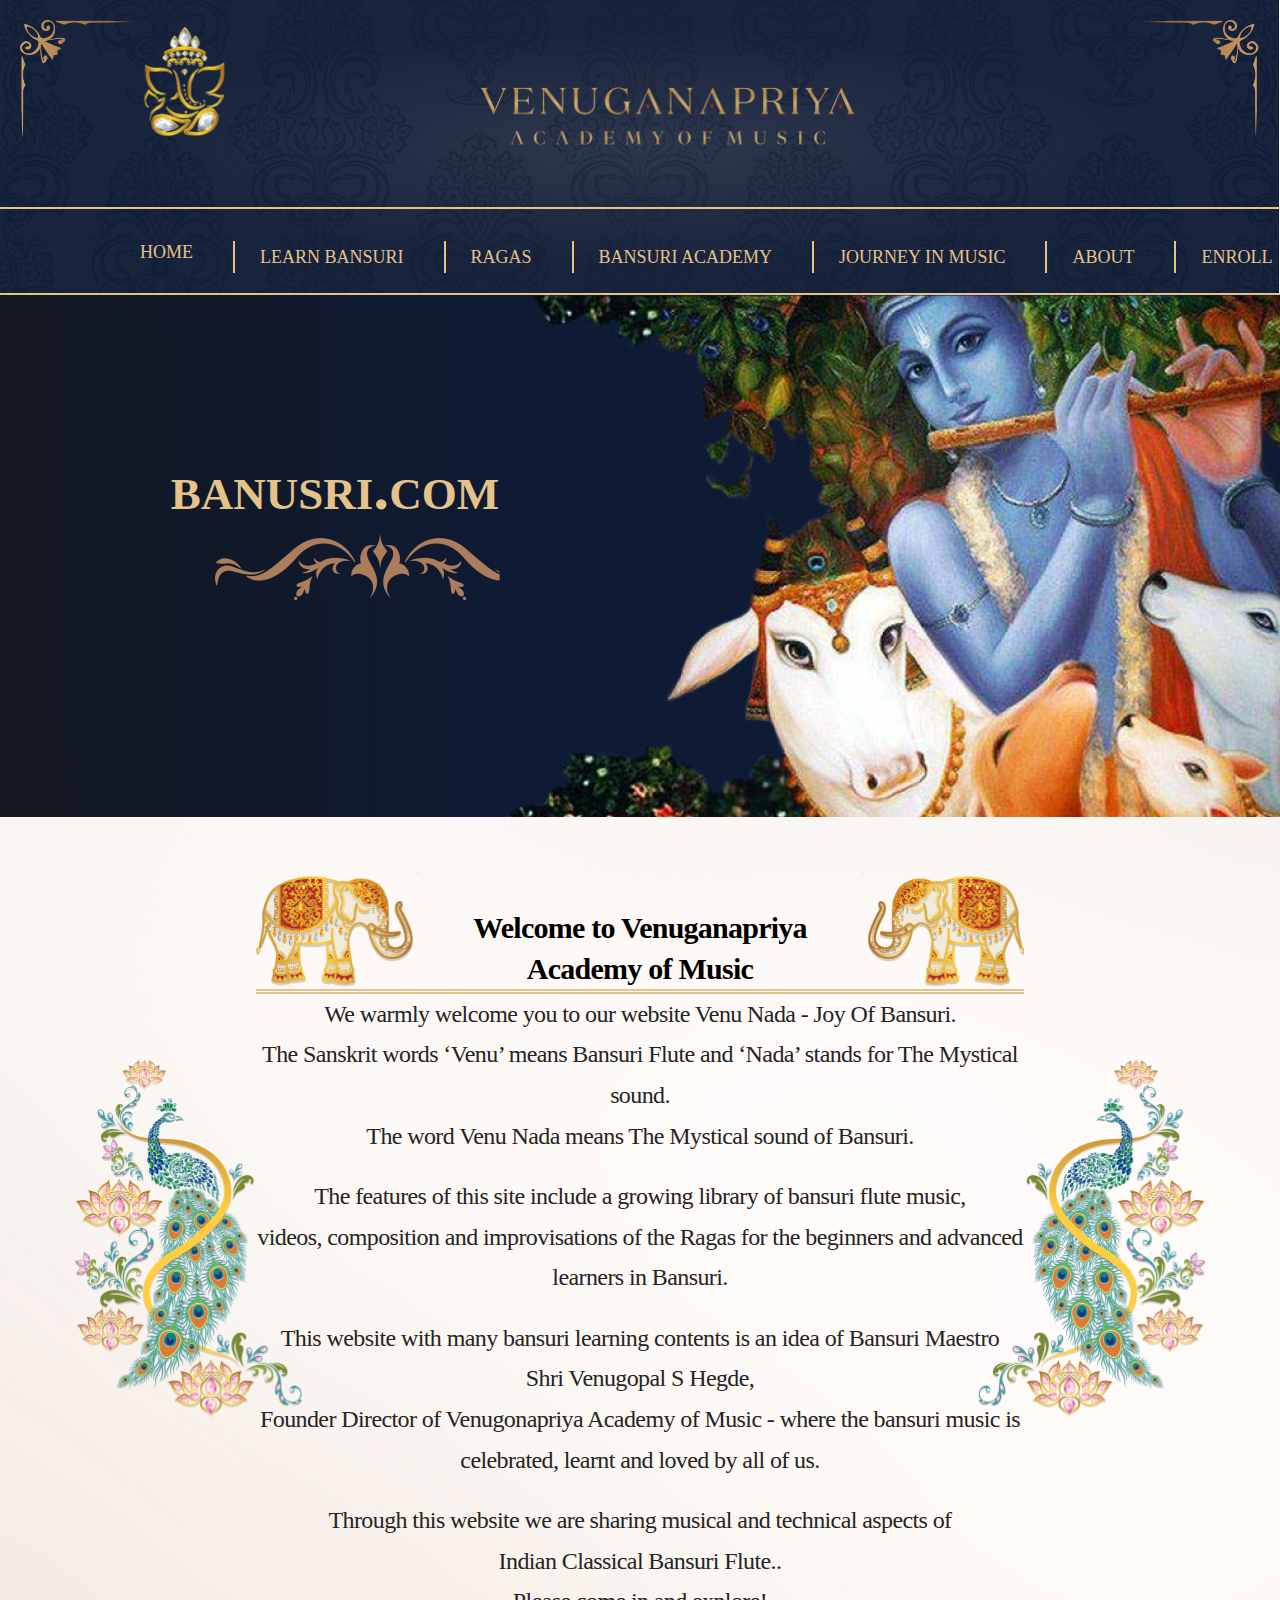
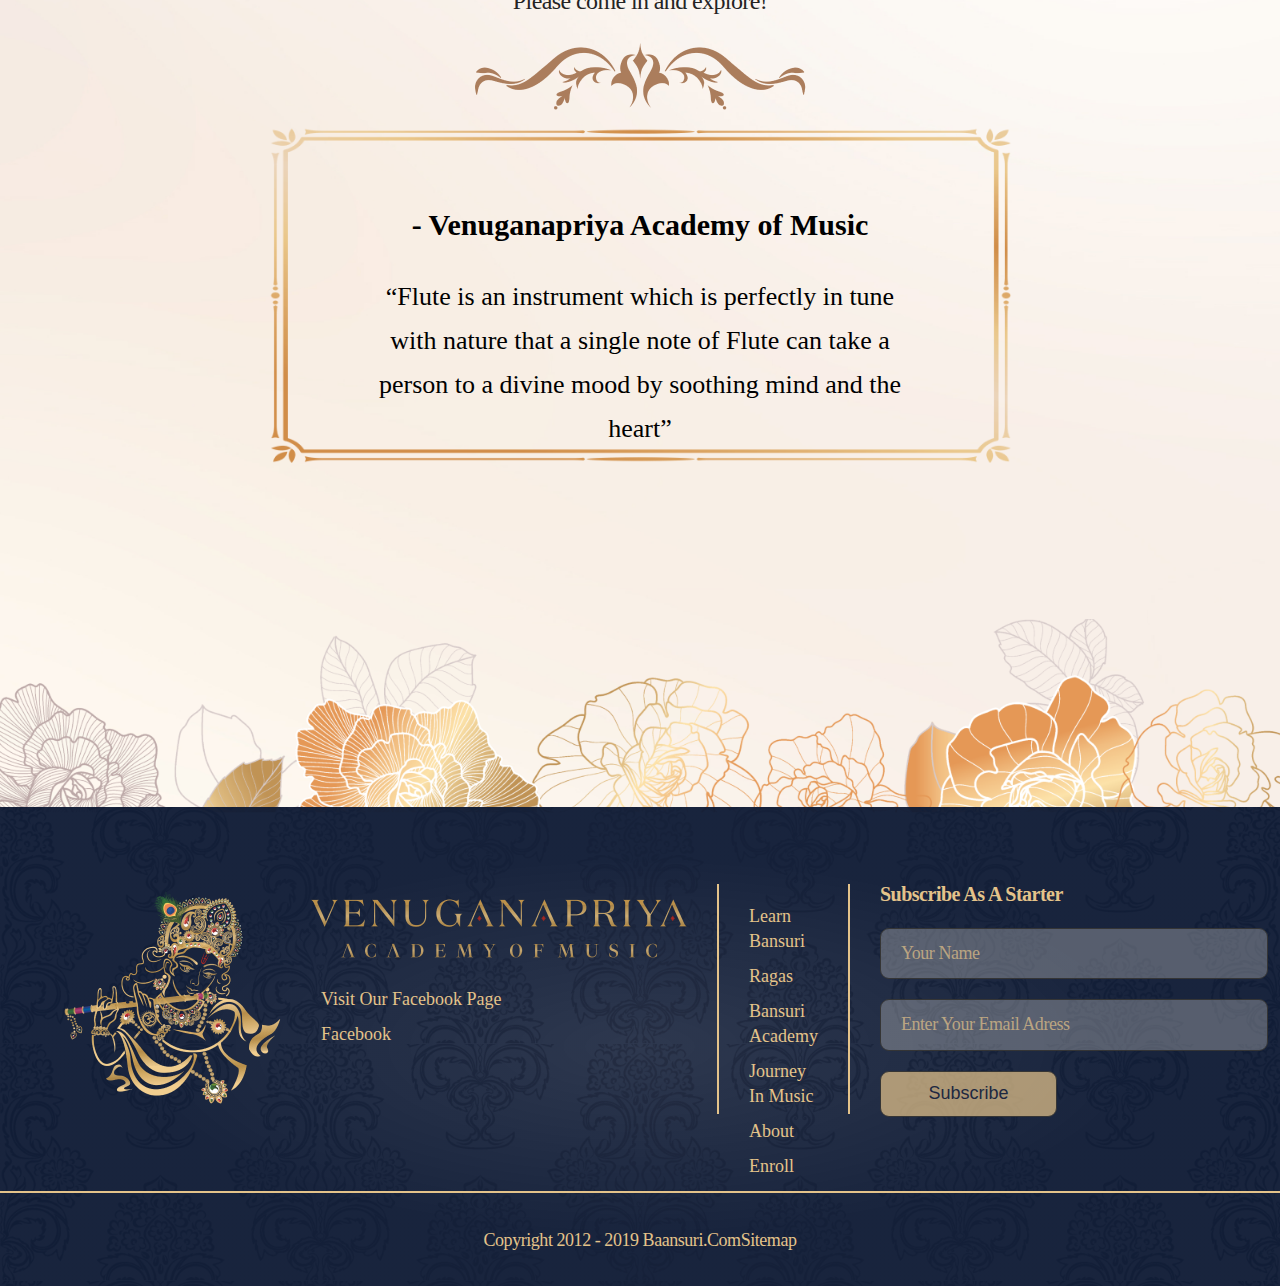
<file: index.html>
<!DOCTYPE html>
<html lang="en">

<head>
    <meta charset="UTF-8">
    <meta http-equiv="X-UA-Compatible" content="IE=edge">
    <meta name="viewport" content="width=device-width, initial-scale=1.0">
    <title>Document</title>
    <link rel="stylesheet" href="https://cdnjs.cloudflare.com/ajax/libs/font-awesome/6.2.1/css/all.min.css" integrity="sha512-MV7K8+y+gLIBoVD59lQIYicR65iaqukzvf/nwasF0nqhPay5w/9lJmVM2hMDcnK1OnMGCdVK+iQrJ7lzPJQd1w==" crossorigin="anonymous" referrerpolicy="no-referrer"
    />
    <link rel="stylesheet" href="./css/style.css">
</head>
<body>
    <div class="container">

        <div class="flex-p">
            <div class="uzor-1">
                <img src="./image/78831217368c2551b7177da69cc1a4d9.png" width="115.63px" ; height="116.25px" alt="">
            </div>
            <div class="removebg">
                <img src="./image/image_1-removebg-preview 1.png" alt="" width="115.01px" ; height="133.22px">
            </div>

            <div class="uzor-2">
                <img src="./image/78831217368c2551b7177da69cc1a4d9.png" width="115.63px" ; height="116.25px" alt="">
            </div>
        </div>
        <div class="logo-2">
            <img src="./image/logo 2.png" alt="" width="375.58px" height="58.13px">
        </div>
        <div class="line-i"></div>

        <div class="navbar">
            <ul>

                <li><a class="home-main" href="">home</a></li>
                <li><a href="">learn bansuri</a></li>
                <li><a href="">ragas</a></li>
                <li><a href="">BANSURI ACADEMY</a></li>
                <li><a href="">journey in music</a></li>
                <li><a href="">About</a></li>
                <li><a href="">enroll</a></li>
                <li>
                    <a class="search-1" href="">
                        <img src="./image/search 1.png" alt="">
                    </a>
                </li>
            </ul>
        </div>
        <div class="line-ii"></div>
    </div>
    <div class="main-contain">

        <div class="bansuri">
            <h1>banusri.com</h1>
            <div class="bansuri-img">
                <img src="./image/uzor 3.png" alt="">
            </div>
        </div>
        <div class="sub-contain-image">
            <img src="./image/Krishna-Bansuri-phs 1.png" alt="">
        </div>
    </div>
    <div class="sub-contain">
        <div class="venuganpriya">
            <p>Welcome to Venuganapriya Academy of Music</p>
        </div>
        <div class="paragraph">
            <div class="p-bottom">
                <p>We warmly welcome you to our website Venu Nada - Joy Of Bansuri.</p>
                <p>The Sanskrit words ‘Venu’ means Bansuri Flute and ‘Nada’ stands for The Mystical sound.</p>
                <p> The word Venu Nada means The Mystical sound of Bansuri.</p>
            </div>
            <div class="p-bottom">
                <p>The features of this site include a growing library of bansuri flute music,</p>
                <p> videos, composition and improvisations of the Ragas for the beginners and advanced </p>
                <p>learners in Bansuri.</p>
            </div>
            <div class="p-bottom">
                <p>This website with many bansuri learning contents is an idea of Bansuri Maestro</p>
                <p>Shri Venugopal S Hegde,</p>
                <p>Founder Director of Venugonapriya Academy of Music - where the bansuri music is</p>
                <p>celebrated, learnt and loved by all of us.</p>
            </div>
            <div class="p-bottom">
                <p>Through this website we are sharing musical and technical aspects of</p>
                <p> Indian Classical Bansuri Flute.. </p>
                <p>Please come in and explore!</p>
            </div>
            <div class="uzor-1-1">
                <img src="./image/uzor 1.png" alt="">
            </div>
        </div>
        <div class="fram-i">
            <div class="fram-i-h3">
                <h3>- Venuganapriya Academy of Music</h3>
                <p>“Flute is an instrument which is perfectly in tune with nature that a single note of Flute can take a person to a divine mood by soothing mind and the heart”</p>
            </div>
        </div>
        <div class="flower-img">

        </div>
    </div>
    <div class="footer">
        <div class="sub-footer">
            <div class="logoimg-img">
                <img class="logoimg" src="./image/logoimge 1.png" alt="">
            </div>
            <div class="logo-img-ii">
                <img src="./image/logo 2.png" alt="">
                <p> Visit Our Facebook Page</p>

                <p class="Facebook">
                    <i class="fa-brands fa-facebook"></i> Facebook
                </p>
            </div>
            <div class="footer-list">
                <ul>
                    <li>
                        <a href="">learn bansuri</a>
                    </li>
                    <li>
                        <a href="">ragas</a>
                    </li>
                    <li>
                        <a href="">Bansuri Academy</a>
                    </li>
                    <li>
                        <a href="">Journey in Music</a>
                    </li>
                    <li>
                        <a href="">About</a>
                    </li>
                    <li>
                        <a href="">Enroll</a>
                    </li>
                </ul>
            </div>
            <form>
                <h3 class="Subscribe">Subscribe as a starter</h3>

                <input type="text" placeholder="Your Name">
                <input type="text" placeholder="Enter Your Email Adress">
                <button>Subscribe</button>
            </form>
        </div>
        <div class="last-footer">
            <p>Copyright 2012 - 2019 Baansuri.comSitemap</p>
        </div>
    </div>
</body>

</html>
</file>
<file: css/style.css>
* {
    margin: 0;
    padding: 0;
}

.container {
    height: 295.05px;
    width: 99.9%;
    position: relative;
    background: radial-gradient(39.27% 39.27% at 50% 50%, rgba(15, 27, 53, 0.87) 0%, rgba(15, 27, 53, 0.96) 100%), url(../image/shutterstock_pattern\ 2.png);
    background-size: contain;
}

.flex-p {
    display: flex;
    padding: 20px;
}

.uzor-1 {
    width: 8.33333333%;
}

.removebg {
    width: 8.33333333%;
}

.logo-2 {
    position: relative;
    width: 25%;
    margin: 50px auto;
    top: -140px;
}

.uzor-2 {
    width: 90%;
    transform: matrix(-1, 0, 0, 1, 0, 0);
}


/* .uzor-1 {
    position: absolute;
    width: 115.63px;
    height: 116.25px;
    left: 24.31px;
    top: 24.85px;
}


.uzor-2 {
    position: absolute;
    width: 115.63px;
    height: 116.25px;
    left: 1380.68px;
    top: 24.97px;
    transform: matrix(-1, 0, 0, 1, 0, 0);
}


.removebg {
    position: absolute;
    width: 105.01px;
    height: 133.22px;
    left: 117.49px;
    top: 40.06px;
}


.logo-2 {
    position: absolute;
    width: 375.58px;
    height: 58.13px;
    left: 579.21px;
    top: 45.46px;
} */

.line-i {
    position: absolute;
    width: 100%;
    height: 0px;
    left: 0px;
    top: 206.97px;
    border: 1px solid #E4C38A;
}

.line-ii {
    position: absolute;
    width: 100%;
    height: 0px;
    left: 0px;
    top: 293.07px;
    border: 1px solid #E4C38A;
}

.navbar {
    width: 100%;
}

.navbar ul {
    display: flex;
    flex-direction: row;
    align-items: flex-start;
    padding: 0px;
    gap: 40px;
    position: absolute;
    width: 1250.01px;
    height: 25.14px;
    left: 140px;
    top: 240.66px;
}

.navbar ul li {
    list-style: none;
}

.navbar ul li a {
    text-decoration: none;
    font-family: 'Montserrat';
    font-style: normal;
    font-weight: 400;
    font-size: 18px;
    line-height: 22px;
    text-transform: uppercase;
    color: #E4C38A;
}

.navbar ul li a:not(.search-1):hover {
    border-bottom: 2px solid #E4C38A;
}

.navbar ul li:not(:first-child) {
    border-left: 2px solid #E4C38A;
    padding: 5px 0px 5px 25px;
}

.main-contain {
    position: relative;
    width: 100%;
    height: 521.86px;
    left: 0px;
    top: 0.0px;
    background: linear-gradient(89.53deg, rgba(0, 5, 15, 0.93) 0.46%, #0F1B35 40.9%);
    display: flex;
}

.bansuri {
    width: 40%;
    margin: 0 auto;
}

.bansuri h1 {
    text-align: right;
    font-family: 'Playfair Display';
    font-style: normal;
    font-weight: 700;
    font-size: 64px;
    line-height: 85px;
    color: #E4C38A;
    font-variant: small-caps;
    margin: 30% 0px 0px 0px;
    height: 15%;
}

.bansuri-img {
    float: right;
    width: 55%;
    margin: 0 auto;
    padding: 10px;
}

.sub-contain-image {
    width: 61%;
}

.sub-contain {
    background: url(../image/shutterstock_251360713\ 1.png);
    background-size: cover;
    /* border: 1px solid black; */
    width: 100%;
    height: 1410.5px;
    position: relative;
    left: 0px;
    top: 0px;
    padding: 90px 0px;
}

.venuganpriya p {
    font-family: 'Open Sans';
    font-style: normal;
    font-weight: 700;
    font-size: 30px;
    line-height: 41px;
    text-align: center;
    letter-spacing: -0.025em;
    width: 50%;
    margin: 0 auto;
}

.venuganpriya {
    width: 60%;
    margin: 0 auto;
    border-bottom: 5px double #E4C38A;
    position: relative;
}

.venuganpriya::after {
    content: "";
    position: absolute;
    background: url(../image/slon\ 1.png);
    background-repeat: no-repeat;
    width: 163.43px;
    height: 114.19px;
    top: -35px;
}

.venuganpriya::before {
    content: "";
    position: absolute;
    background: url(../image/slon\ 9.png);
    background-repeat: no-repeat;
    width: 163.43px;
    height: 114.19px;
    top: -35px;
    right: 0;
}

.paragraph {
    position: relative;
    width: 60%;
    margin: 0 auto;
    text-align: center;
}

.paragraph p {
    font-family: 'Open Sans';
    font-style: normal;
    font-weight: 400;
    font-size: 24px;
    line-height: 169.2%;
    text-align: center;
    letter-spacing: -0.025em;
    color: #242424;
}

.p-bottom {
    padding-bottom: 20px;
}

.sub-contain::before {
    content: "";
    background: url(../image/pavlin\ 1.png);
    background-repeat: no-repeat;
    position: absolute;
    width: 250.69px;
    height: 396.3px;
    left: 56.31px;
    top: 218.7px;
}

.sub-contain::after {
    content: "";
    background: url(../image/pavlin\ 2.png);
    background-repeat: no-repeat;
    position: absolute;
    width: 250.69px;
    height: 396.3px;
    right: 56.31px;
    top: 218.7px;
}

.fram-i {
    width: 60%;
    margin: 0 auto;
    background: url(../image/frame__\ 1.png);
    background-repeat: no-repeat;
    background-size: contain;
    height: 235.7px;
    padding: 90px 0px;
    /* background-size: 911.51px; */
}

.fram-i div {
    width: 70%;
    margin: 0 auto;
    text-align: center;
}

.fram-i div h3 {
    font-family: 'Open Sans';
    font-style: normal;
    font-weight: 600;
    font-size: 30px;
    line-height: 41px;
    padding-bottom: 30px;
}

.fram-i div p {
    font-family: 'Open Sans';
    font-style: normal;
    font-weight: 400;
    font-size: 26px;
    line-height: 169.2%;
    text-align: center;
    color: #000000;
}

.flower-img {
    width: 100%;
    height: 241.18px;
    background: url(../image/flowers___\ 1.png);
    background-repeat: no-repeat;
    background-size: contain;
    margin-top: 90px;
}

.footer {
    height: 479.05px;
    width: 100%;
    position: relative;
    background: radial-gradient(39.27% 39.27% at 50% 50%, rgba(15, 27, 53, 0.87) 0%, rgba(15, 27, 53, 0.96) 100%), url(../image/shutterstock_pattern\ 2.png);
    background-size: contain;
}

.sub-footer {
    display: flex;
    width: 90%;
    height: 80%;
    margin: 0 auto;
    align-items: center;
}

.footer-list ul li {
    list-style: none;
    padding: 5px 0px;
}

.footer-list ul li a {
    text-decoration: none;
    font-family: 'Open Sans';
    font-style: normal;
    font-weight: 400;
    font-size: 18px;
    line-height: 25px;
    text-transform: capitalize;
    color: #E4C38A;
}

form {
    padding: 15px 30px;
}

.Subscribe {
    font-family: 'Open Sans';
    font-style: normal;
    font-weight: 600;
    font-size: 20px;
    line-height: 27px;
    letter-spacing: -0.025em;
    text-transform: capitalize;
    color: #E4C38A;
    margin-bottom: 10px;
}

input[type=text] {
    background: rgba(196, 196, 196, 0.37);
    border: 1px solid #353535;
    border-radius: 9px;
    width: 345.64px;
    height: 49.43px;
    font-family: 'Open Sans';
    font-style: normal;
    color: #E4C38A;
    font-weight: 400;
    font-size: 18px;
    line-height: 25px;
    letter-spacing: -0.025em;
    padding: 0px 20px;
    margin: 10px 0px;
}

input::placeholder {
    color: #e4c38ab6;
}

button {
    margin-top: 10px;
    box-sizing: border-box;
    width: 177.06px;
    height: 46.51px;
    font-size: 18px;
    color: #1D2841;
    background: rgba(228, 195, 138, 0.72);
    border: 1px solid #353535;
    border-radius: 9px;
    cursor: pointer;
}

.Facebook {
    position: relative;
}

.logo-img-ii img {
    margin-bottom: 20px;
}

.logo-img-ii {
    padding: 15px 30px;
    border-right: 2px solid #E4C38A;
    width: 100%;
    height: 200px;
    margin: 0 auto;
}

.logo-img-ii p {
    padding: 5px 10px;
    font-family: 'Open Sans';
    font-style: normal;
    font-weight: 400;
    font-size: 18px;
    line-height: 25px;
    color: #E4C38A;
}

.footer-list {
    border-right: 2px solid #E4C38A;
    width: 40%;
    margin: 0 auto;
    padding: 15px 30px;
    height: 200px;
}

.last-footer {
    width: 100%;
    height: 10%;
    border-top: 2px solid #E4C38A;
}

.last-footer p {
    font-family: 'Open Sans';
    font-style: normal;
    font-weight: 400;
    font-size: 18px;
    line-height: 25px;
    letter-spacing: -0.025em;
    text-transform: capitalize;
    text-align: center;
    padding: 35px 0px;
    color: #E4C38A;
}

@media screen and (max-width:600px) {
    .container {
        width: 100%;
        height: 600px;
    }
    .uzor-1 {
        width: 25%;
    }
    .removebg {
        width: 50%;
        text-align: center;
    }
    .uzor-2 {
        width: 25%;
    }
    .removebg img {
        text-align: center;
        width: 115px;
        margin: 0 auto;
    }
    .logo-2 img {
        width: 80%;
        height: 45px;
    }
    .logo-2 {
        text-align: center;
        width: 93%;
        margin: 20px auto;
        position: unset;
    }
    .navbar ul {
        display: block;
        text-align: center;
        width: 60%;
        margin: 0px auto;
        position: unset;
    }
    .navbar ul li:not(:first-child) {
        border-left: 0px;
        padding: 10px 0px;
    }
    .line-i {
        position: absolute;
        top: 170.97px;
    }
    .line-ii {
        top: 600px;
    }
    .main-contain {
        display: block;
    }
    .bansuri h1 {
        text-align: center;
        font-size: 40px;
        margin: 0px;
    }
    .sub-contain-image {
        width: 100%;
        height: 100%;
    }
    .sub-contain-image img {
        width: 100%;
        height: 72%;
    }
    .bansuri {
        width: 100%;
        margin: 0 auto;
    }
    .bansuri-img {
        margin: 0px auto 20px;
        padding: 0px;
        width: 75%;
        float: none;
        text-align: center;
    }
    .bansuri-img img {
        width: 200px;
        height: 40px;
    }
    .venuganpriya {
        width: 100%;
    }
    .venuganpriya p {
        width: 100%;
    }
    .paragraph {
        position: relative;
        width: 85%;
    }
    .paragraph p {
        font-size: 15px;
    }
    .uzor-1-1 img {
        width: 200px;
        height: 40px;
    }
    .fram-i {
        background: none;
        width: 100%;
        padding: 0px 0px;
        height: 450.7px;
    }
    .flower-img {
        height: 48.18px;
    }
    .sub-contain {
        height: 100%;
        padding: 0px 0px;
    }
    .sub-contain::before {
        background: none;
    }
    .sub-contain::after {
        background: none;
    }
    .sub-footer {
        display: block;
        height: 90%;
    }
    .logo-img-ii img {
        width: 80%;
        height: 45px;
    }
    .footer-list {
        text-align: center;
        border-right: 0px;
        height: 202px;
        width: 50%;
    }
    .footer-list ul li {
        padding: 5px 0px;
    }
    .logo-img-ii {
        border-right: 0px;
        padding: 17px 0px;
        text-align: center;
        height: 150px;
    }
    .logoimg-img {
        text-align: center;
        width: 75%;
        margin: 0 auto;
    }
    .footer {
        height: 1040.05px;
    }
    h3.Subscribe {
        text-align: center;
    }
    input[type="text"] {
        width: 86%;
    }
    form {
        padding: 50px 30px;
    }
    button {
        width: 100%;
        margin: 0 auto;
    }
    .venuganpriya::after {
        background: none;
        position: unset;
    }
    .venuganpriya::before {
        background: none;
        position: unset;
    }
    .last-footer p {
        font-size: 14px;
    }
}

@media screen and (max-width:768px) and (min-width:601px) {
    .container {
        height: 658.05px;
    }
    .navbar ul {
        display: block;
        text-align: center;
        width: 60%;
        margin: 0px auto;
        position: unset;
    }
    .navbar ul li:not(:first-child) {
        border-left: 0px;
        padding: 10px 0px;
    }
    .line-ii {
        top: 658px;
    }
    .logo-2 {
        position: unset;
        width: 100%;
        margin: 50px auto;
        text-align: center;
    }
    .uzor-1 {
        width: 25%;
    }
    .removebg {
        width: 50%;
        text-align: center;
    }
    .uzor-2 {
        width: 25%;
    }
    .main-contain {
        display: block;
    }
    .bansuri {
        width: 45%;
    }
    .bansuri h1 {
        margin: 0% 0px 0px 0px;
    }
    .bansuri-img {
        width: 100%;
        margin: 0 auto;
        padding: 0px;
        text-align: center;
    }
    .sub-contain-image img {
        width: 100%;
    }
    .sub-contain-image {
        width: 100%;
    }
    .bansuri h1 {
        text-align: center;
        font-size: 60px;
        margin: 0px;
    }
    .bansuri-img {
        margin: 0px auto 20px;
        padding: 0px;
        width: 75%;
        float: none;
        text-align: center;
    }
    .bansuri-img img {
        width: 260px;
        height: 40px;
    }
    .venuganpriya::after {
        background: none;
        position: unset;
    }
    .venuganpriya::before {
        background: none;
        position: unset;
    }
    .sub-contain::before {
        background: none;
        position: unset;
    }
    .sub-contain::after {
        background: none;
        position: unset;
    }
    .venuganpriya {
        width: 100%;
    }
    .venuganpriya p {
        width: 75%;
    }
    .paragraph {
        width: 85%;
    }
    .fram-i {
        width: 100%;
        padding: 58px 0px
    }
    .sub-contain {
        height: 1320.5px;
    }
    .sub-footer {
        display: block;
    }
    .footer {
        text-align: center;
        height: 1000.05px;
    }
    .footer-list {
        border-right: 0px solid #E4C38A;
        height: 205px;
    }
    .logo-img-ii {
        padding: 15px 0px;
        border-right: 0px;
        height: 140px;
    }
    input[type="text"] {
        width: 75%;
    }
    button {
        width: 80%;
    }
    .sub-footer {
        height: 89%;
    }
}

@media screen and (max-width:1024px) and (min-width:769px) {
    .navbar ul li:not(:first-child) {
        border-left: 1px solid #E4C38A;
        padding: 1px 0px 1px 10px;
    }
    .navbar ul {
        gap: 11px;
        width: 910.01px;
        left: 64px;
        top: 239.66px;
    }
    .bansuri h1 {
        text-align: center;
        font-size: 44px;
    }
    .bansuri-img {
        float: none;
        width: 77%;
        margin: 0 auto;
        padding: 10px;
        text-align: center;
    }
    .bansuri-img img {
        width: 230px;
        height: 48px;
    }
    .sub-contain-image img {
        width: 100%;
        height: 100%;
    }
    .venuganpriya {
        width: 80%;
    }
    .sub-contain::before {
        left: 8.31px;
    }
    .sub-contain::after {
        right: 8.31px;
    }
    .fram-i {
        width: 90%;
    }
    .sub-footer {
        text-align: center;
        display: block;
    }
    .footer {
        height: 840.05px;
    }
    .sub-footer {
        height: 88%;
    }
    .logo-img-ii {
        height: 170px;
        border-right: 0px solid #E4C38A;
    }
    .footer-list {
        border-right: 0px solid #E4C38A;
        width: 100%;
        margin: 0 auto;
        padding: 15px 0px;
        height: 50px;
        text-align: center;
    }
    .footer-list ul {
        text-align: center;
        display: flex;
        justify-content: center;
    }
    .footer-list ul li {
        text-align: center;
        padding: 10px 20px;
    }
}
</file>
